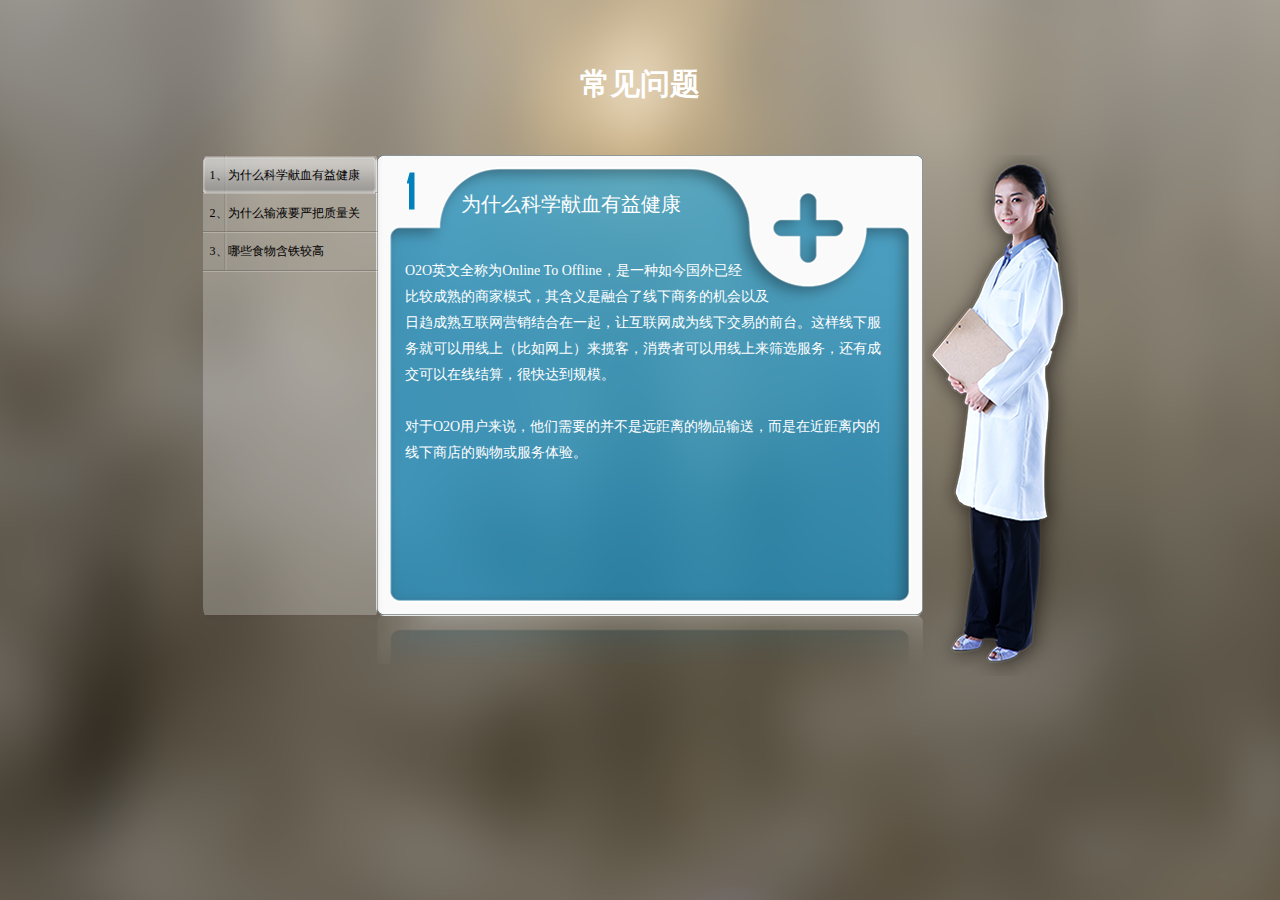
<file: FAQ.html>
<!DOCTYPE html>
<html>
    <head>
        <title>常见问题</title>
        <meta charset="UTF-8">
        <meta name="viewport" content="width=device-width, initial-scale=1, maximum-scale=1,user-scalable=no"/>
        <!--<link rel="stylesheet" media="screen and (orientation:portrait)" href="statics/css/portrait-base.css" />-->
        <script type="text/javascript" src="statics/js/jquery.min.js"></script>
        <link type="text/css" rel="stylesheet" href="statics/css/animate.css"/>
        <style>
            *{margin:0px;padding:0px;}
            body{background: url(statics/images/bg_faq.png) 0 0 no-repeat;}
            .FAQ_main{font-size: 36px;color: white;width:980px;height:740px;margin:0 auto;padding-top:5%;}
            .FAQ_main h5{text-align: center;font-family:幼圆;margin-bottom:50px;}
            .question_card{width:875px;height:544px;margin: 0 auto;font-size:14px;}
            .card_tab{background:url(statics/images/card_bg.png) 0 0 no-repeat;width:720px;height:510px;float:left;}
            .card_tab ul{float:left;width:173px;height:360px;color:#666;list-style-type:none;color:black;}
            .card_tab ul li{width:166px;height:38px;font:12px/40px 黑体;padding-left:7px;cursor: pointer;}
            .card_tab ul li.current{background: url(statics/images/Interactive_listbg.png) 0 2px no-repeat;}
            .box_tab{width:520px;height:445px;margin-right:15px;margin-top:5px;float:right;}
            .box_tab div{width:485px;height:420px;margin:0 auto;padding-top: 10px;display: none;}
            .box_tab div p{line-height:26px;margin-top:40px;}
            .main_title{font:20px 幼圆;margin-left:40px;}
            .doctot{float:right;animation-delay:0.5s;}
        </style>
    </head>
    <body>
        <div class="FAQ_main">
            <h5>常见问题</h5>
            <div class="question_card">
                <div class="card_tab animated zoomInDown">
                    <ul>
                        <li class="current">1、为什么科学献血有益健康</li>
                        <li>2、为什么输液要严把质量关</li>
                        <li>3、哪些食物含铁较高</li>
                    </ul> 
                    <div class="box_tab">
                        <div class="list_box" style="display:block">
                            <img src="statics/images/num1.png"/>
                            <span class="main_title">为什么科学献血有益健康</span>
                            <p>
                                O2O英文全称为Online To Offline，是一种如今国外已经<br/>
                                比较成熟的商家模式，其含义是融合了线下商务的机会以及<br/>
                                日趋成熟互联网营销结合在一起，让互联网成为线下交易的前台。这样线下服务就可以用线上（比如网上）来揽客，消费者可以用线上来筛选服务，还有成交可以在线结算，很快达到规模。
                                <br/><br/>
                                对于O2O用户来说，他们需要的并不是远距离的物品输送，而是在近距离内的线下商店的购物或服务体验。
                            </p>
                        </div>
                        <div class="list_box">
                            <img src="statics/images/num2.png"/>
                            <span class="main_title">为什么输液要严把质量关</span>
                            <p>
                                O2O英文全称为Online To Offline，是一种如今国外已经<br/>
                                比较成熟的商家模式，其含义是融合了线下商务的机会以及<br/>
                                日趋成熟互联网营销结合在一起，让互联网成为线下交易的前台。这样线下服务就可以用线上（比如网上）来揽客，消费者可以用线上来筛选服务，还有成交可以在线结算，很快达到规模。
                                <br/><br/>
                                对于O2O用户来说，他们需要的并不是远距离的物品输送，而是在近距离内的线下商店的购物或服务体验。
                            </p>
                        </div>
                        <div  class="list_box">
                            <img src="statics/images/num3.png"/>
                            <span class="main_title">哪些食物含铁较高</span>
                            <p>
                                O2O英文全称为Online To Offline，是一种如今国外已经<br/>
                                比较成熟的商家模式，其含义是融合了线下商务的机会以及<br/>
                                日趋成熟互联网营销结合在一起，让互联网成为线下交易的前台。这样线下服务就可以用线上（比如网上）来揽客，消费者可以用线上来筛选服务，还有成交可以在线结算，很快达到规模。
                                <br/><br/>
                                对于O2O用户来说，他们需要的并不是远距离的物品输送，而是在近距离内的线下商店的购物或服务体验。
                            </p>
                        </div>
                    </div>
                </div>
                <div class="doctot animated fadeInLeft"><img src="statics/images/doctot.png"/></div>
            </div>
        </div>
        <script>
            $(".card_tab ul").find("li").click(function(){
              $(this).addClass("current").siblings("li").removeClass();
              $('.list_box').eq($(this).index()).css('display','block').addClass('animated rotateInUpLeft').siblings('.list_box').css('display','none');
            });
        </script>
    </body>
</html>
</file>
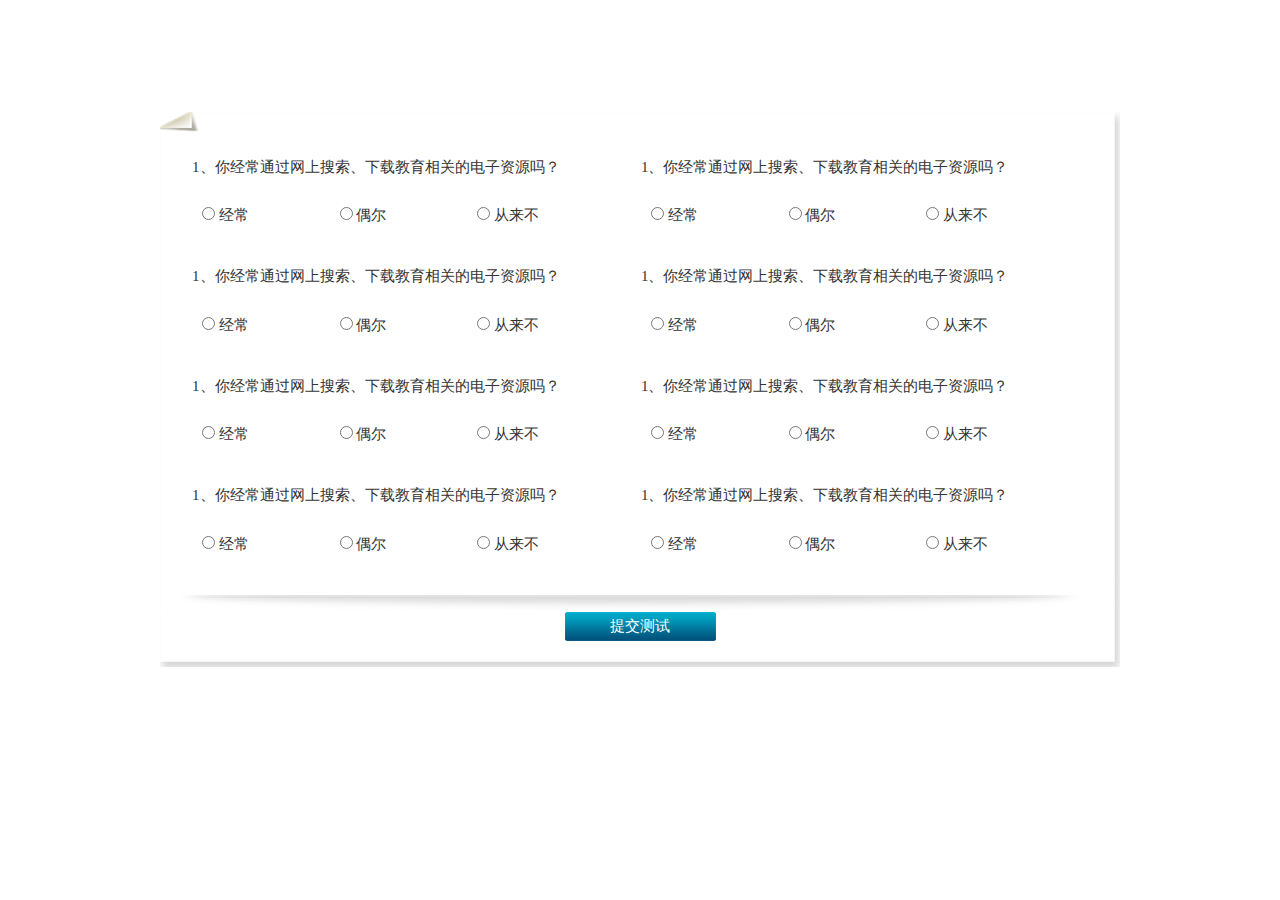
<file: healthTest.html>
<!DOCTYPE html>
<html>
    <head>
        <title>健康测试</title>
        <meta charset="UTF-8">
        <meta name="viewport" content="width=device-width, initial-scale=1, maximum-scale=1,user-scalable=no"/>
        <script type="text/javascript" src="statics/js/jquery.min.js"></script>
        <link type="text/css" rel="stylesheet" href="statics/css/animate.css"/>
        <style>
            *{margin:0px;padding:0px;}
            .healthTest_main{font-size: 36px;color: white;width:980px;height:740px;margin:0 auto;padding-top:4%;}
            .healthTest_main h5{text-align:center;margin-bottom:20px;}
            .Test_content{width:960px;height:555px;background:url(statics/images/healthTest.png) 0 0 no-repeat;margin:0 auto;box-sizing: border-box;padding-top:2%;}
            .Test_content table{margin-bottom:15px;}
            tr:nth-child(2n){height:40px;box-sizing: border-box;}
            tr:nth-child(2n) td{padding-left:10px;padding-bottom: 15px;}
            #ofter{color:red;}
        </style>
    </head>
    <body>
        <div class="healthTest_main">
            <h5>健康测试</h5>
            <div class="Test_content animated zoomIn">
                <div style="margin-bottom:40px;">
                    <table style="width:900px;height:440px;margin:0 auto;font:15px/10px 黑体;color:#333;">
                        <tr>
                            <td colspan="3">  1、你经常通过网上搜索、下载教育相关的电子资源吗？</td>
                            <td colspan="3">  1、你经常通过网上搜索、下载教育相关的电子资源吗？</td>
                        </tr>
                        <tr>
                            <td><input type="radio" name="seaech" id="ofter"> <label for="ofter">经常</label></td>
                            <td><input type="radio" name="seaech" id="occasionally"> <label for="occasionally">偶尔</label></td>
                            <td><input type="radio" name="seaech" id="never"> <label for="never">从来不</label></td>
                            <td><input type="radio" name="seaech" id="one"> <label for="one">经常</label></td>
                            <td><input type="radio" name="seaech" id="two"> <label for="two">偶尔</label></td>
                            <td><input type="radio" name="seaech" id="treen"> <label for="treen">从来不</label></td>
                        </tr>
                        <tr>
                            <td colspan="3">  1、你经常通过网上搜索、下载教育相关的电子资源吗？</td>
                            <td colspan="3">  1、你经常通过网上搜索、下载教育相关的电子资源吗？</td>
                        </tr>
                        <tr>
                            <td><input type="radio" name="seaech" id="ofter"> <label for="ofter">经常</label></td>
                            <td><input type="radio" name="seaech" id="occasionally"> <label for="occasionally">偶尔</label></td>
                            <td><input type="radio" name="seaech" id="never"> <label for="never">从来不</label></td>
                            <td><input type="radio" name="seaech" id="one"> <label for="one">经常</label></td>
                            <td><input type="radio" name="seaech" id="two"> <label for="two">偶尔</label></td>
                            <td><input type="radio" name="seaech" id="treen"> <label for="treen">从来不</label></td>
                        </tr>
                        <tr>
                            <td colspan="3">  1、你经常通过网上搜索、下载教育相关的电子资源吗？</td>
                            <td colspan="3">  1、你经常通过网上搜索、下载教育相关的电子资源吗？</td>
                        </tr>
                        <tr>
                            <td><input type="radio" name="seaech" id="ofter"> <label for="ofter">经常</label></td>
                            <td><input type="radio" name="seaech" id="occasionally"> <label for="occasionally">偶尔</label></td>
                            <td><input type="radio" name="seaech" id="never"> <label for="never">从来不</label></td>
                            <td><input type="radio" name="seaech" id="one"> <label for="one">经常</label></td>
                            <td><input type="radio" name="seaech" id="two"> <label for="two">偶尔</label></td>
                            <td><input type="radio" name="seaech" id="treen"> <label for="treen">从来不</label></td>
                        </tr>
                        <tr>
                            <td colspan="3">  1、你经常通过网上搜索、下载教育相关的电子资源吗？</td>
                            <td colspan="3">  1、你经常通过网上搜索、下载教育相关的电子资源吗？</td>
                        </tr>
                        <tr>
                            <td><input type="radio" name="seaech" id="ofter"> <label for="ofter">经常</label></td>
                            <td><input type="radio" name="seaech" id="occasionally"> <label for="occasionally">偶尔</label></td>
                            <td><input type="radio" name="seaech" id="never"> <label for="never">从来不</label></td>
                            <td><input type="radio" name="seaech" id="one"> <label for="one">经常</label></td>
                            <td><input type="radio" name="seaech" id="two"> <label for="two">偶尔</label></td>
                            <td><input type="radio" name="seaech" id="treen"> <label for="treen">从来不</label></td>
                        </tr>
                    </table>
                </div>
                <div style="width:151px;height:29px;color:white;font:15px/29px 宋体;background:url(statics/images/test_submit.png) 0 0 no-repeat;margin:0 auto;text-align:center;">提交测试</div>
            </div>
        </div>
    </body>
</html>
</file>
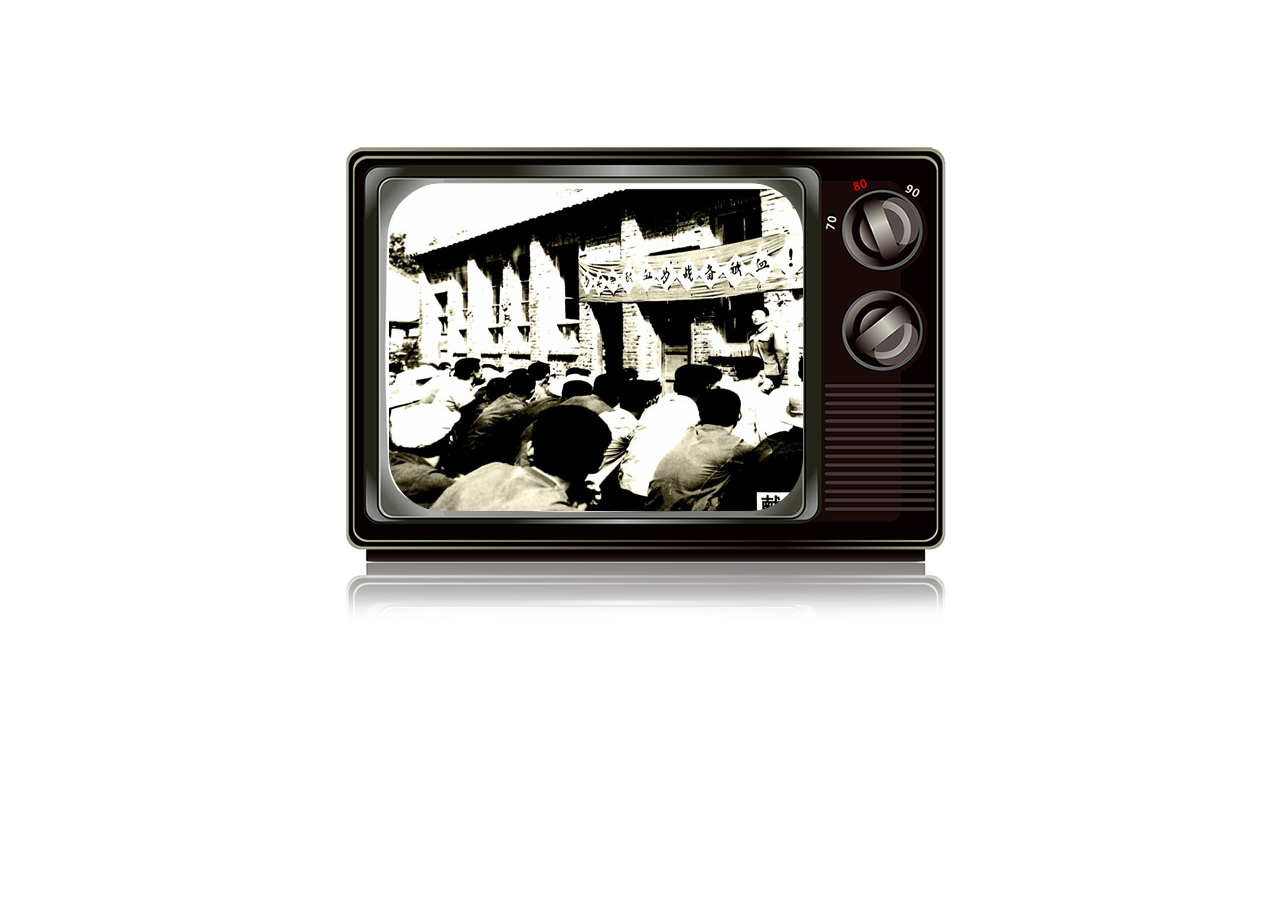
<file: history.html>
<!DOCTYPE html>
<html>
    <head>
        <title>历史演变</title>
        <meta charset="UTF-8">
        <meta name="viewport" content="width=device-width, initial-scale=1, maximum-scale=1,user-scalable=no"/>
        <link type="text/css" rel="stylesheet" href="statics/css/swiper.min.css"/>
        <script type="text/javascript" src="statics/js/jquery.min.js"></script>
        <script type="text/javascript" src="statics/js/swiper.min.js"></script>
        <link type="text/css" rel="stylesheet" href="statics/css/animate.css"/>
        <style>
            *{padding:0px;margin:0px;}
            .history_main{font-size: 36px;color: white;width:980px;height:740px;margin:0 auto;}
            .history{width:600px;height:479px;background: url('statics/images/history.png') 0 0 no-repeat;margin:15% auto auto 20%;}
            .windows{position:relative;top:36px;left:-50px;overflow: hidden;border-radius:54px;}
            .slider_box{/*position:absolute;left:-260px;top:-6px;width:897px;height:371px;*/border:red 1px solid;list-style-type:none;}
            .slider_box li{float:left;}
            .rotateButton{border: red 1px solid;width:110px;height:104px;position:absolute;top:26px;right:12px;}
            .swiper-container {
                width: 414px;
                height:328px;
            }
            .swiper-slide {
                text-align: center;
                font-size: 20px;    
                border:greenyellow 1px solid;
                /* Center slide text vertically */
                display: -webkit-box;
                display: -ms-flexbox;
                display: -webkit-flex;
                display: flex;
                -webkit-box-pack: center;
                -ms-flex-pack: center;
                -webkit-justify-content: center;
                justify-content: center;
                -webkit-box-align: center;
                -ms-flex-align: center;
                -webkit-align-items: center;
                align-items: center;
            }
        </style>
    </head>
    <body>
        <div class="history_main">
            <div class="history animated zoomInDown">  
                <div class="windows swiper-container">
                    <ul class="slider_box swiper-wrapper">
                        <li class="swiper-slide"><img src='statics/images/hisSlider.jpg'/></li>
                        <li class="swiper-slide"><img src='statics/images/hisSlider.jpg'/></li>  
                        <li class="swiper-slide"><img src='statics/images/hisSlider.jpg'/></li>
                        <li class="swiper-slide"><img src='statics/images/hisSlider.jpg'/></li>  
                    </ul>
                </div>
            </div>
        </div>
        <script>
        var swiper = new Swiper('.swiper-container', {
            pagination: '.swiper-pagination',
            paginationClickable: true,
            spaceBetween: 30,
            centeredSlides: true,
            autoplay: 3000,
            loop: true,
            autoplayDisableOnInteraction: false
             });
        </script>
    </body>
</html>
</file>
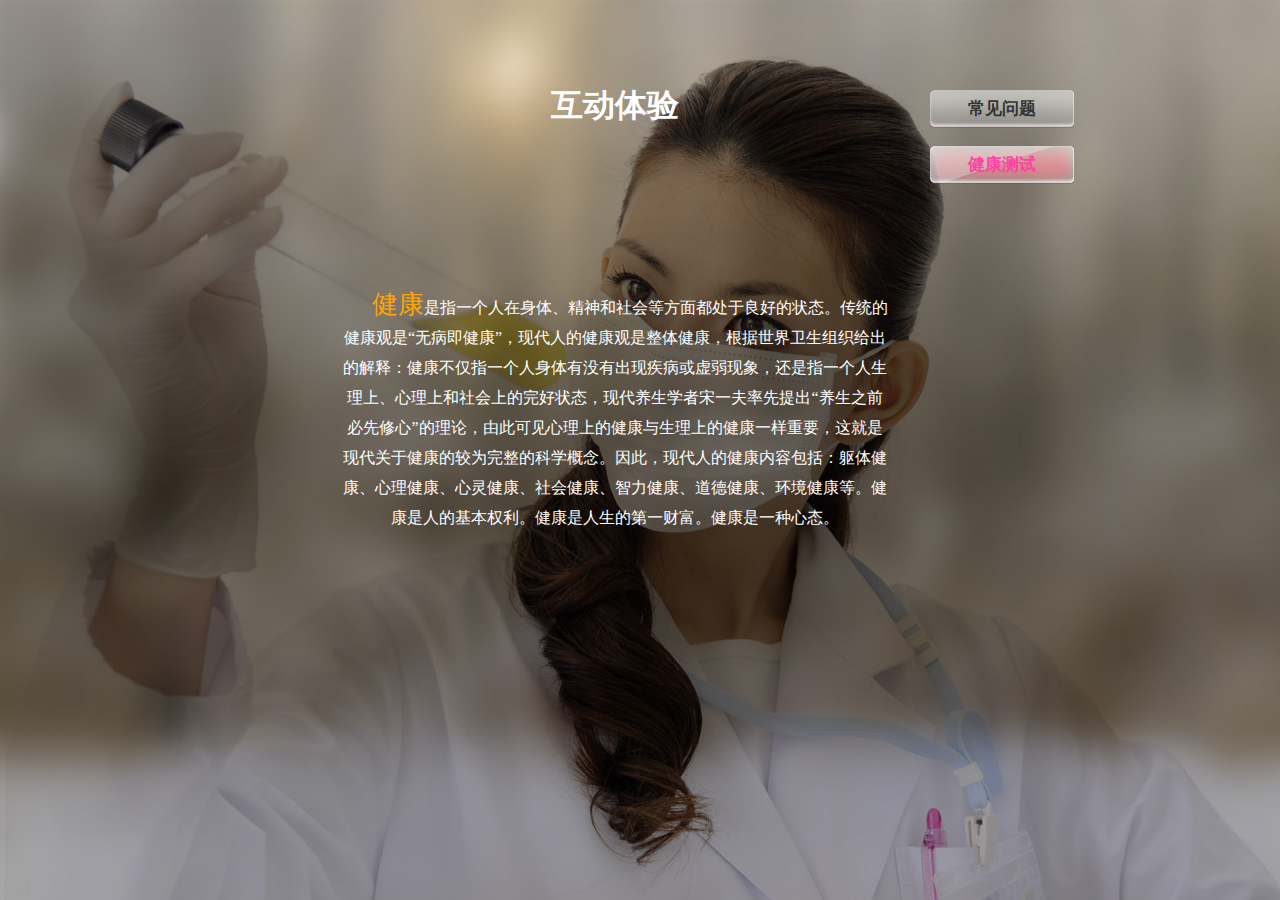
<file: Interactive.html>
<!DOCTYPE html>
<html>
    <head>
         <title>互动体验</title>
        <meta charset="UTF-8">
        <meta name="viewport" content="width=device-width, initial-scale=1, maximum-scale=1,user-scalable=no"/>
        <!--<link rel="stylesheet" media="screen and (orientation:portrait)" href="statics/css/portrait-base.css" />-->
        <script type="text/javascript" src="statics/js/jquery.min.js"></script>
        <link type="text/css" rel="stylesheet" href="statics/css/animate.css"/>
        <style>
           *{padding: 0px;margin: 0;}
           body{background:url(statics/images/bg_headthTest.jpg) 0 0 no-repeat;background-size:cover;}
           ul{list-style-type:none;}
           .Interactive_main{color: white;width:980px;height:750px;margin:0 auto;padding-top:7%;}
           .page_info{width:550px;height:460px;float:left;margin-left:190px;line-height:30px;text-align:center;word-spacing:25px;}
           .page_info h1{margin-bottom:170px;font-family:幼圆;}
           .page_tab{width:150px;height:300px;float:left;margin-left:40px;animation-delay:0.5s;}
           .page_tab li{width:144px;height:38px;margin-bottom:18px;text-align:center;line-height:38px;}
           .page_tab li:first-child{background: url(statics/images/Interactive_button.png) 0 0 no-repeat;}
           .healthTest{background: url(statics/images/Interactive_current.png) 0 0 no-repeat;}
           .page_tab li a{text-decoration:none;font:bold 17px/38px 幼圆;color:#333;}
        </style>
    </head>
    <body>
        <div class="Interactive_main">
            <div class="page_info ">
                <h1 class="animated bounceInLeft">互动体验</h1>
                <span class="animated zoomInDown">&nbsp;<span style="font-size:26px;color:orange;">健康</span>是指一个人在身体、精神和社会等方面都处于良好的状态。传统的健康观是“无病即健康”，现代人的健康观是整体健康，根据世界卫生组织给出的解释：健康不仅指一个人身体有没有出现疾病或虚弱现象，还是指一个人生理上、心理上和社会上的完好状态，现代养生学者宋一夫率先提出“养生之前必先修心”的理论，由此可见心理上的健康与生理上的健康一样重要，这就是现代关于健康的较为完整的科学概念。因此，现代人的健康内容包括：躯体健康、心理健康、心灵健康、社会健康、智力健康、道德健康、环境健康等。健康是人的基本权利。健康是人生的第一财富。健康是一种心态。</span>
            </div>
            <ul class="page_tab animated bounceInRight">
                <li><a href="FAQ.html" target="show">常见问题</a></li>
                <li class="healthTest"><a href="healthTest.html" target="show" style="color:#fb44a3;">健康测试</a></li>
            </ul>
        </div>
    </body>
</html>
</file>
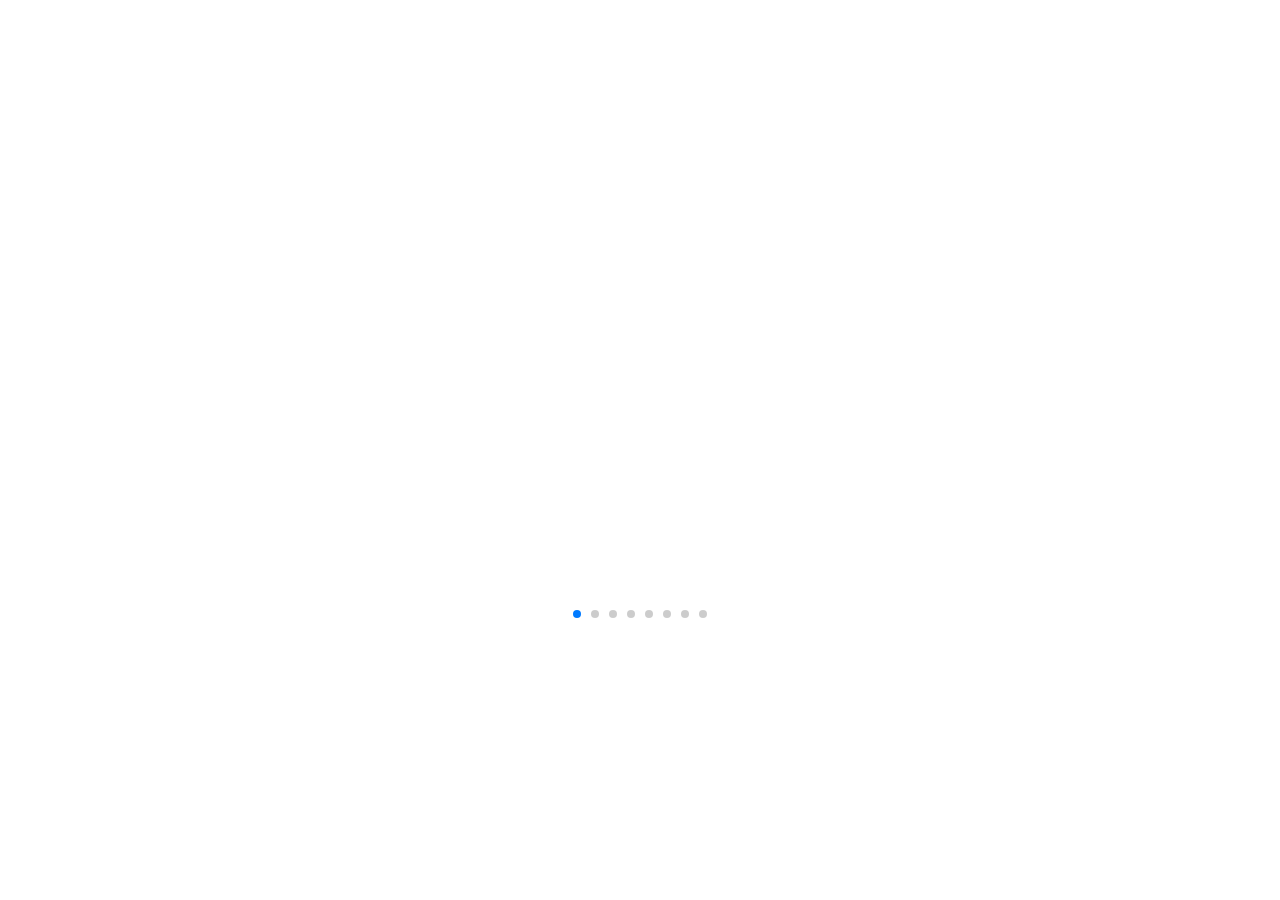
<file: knowledge.html>
<!DOCTYPE html>
<html>
    <head>
        <title>科普知识部分</title>
        <meta charset="UTF-8">
        <meta name="viewport" content="width=device-width, initial-scale=1, maximum-scale=1,user-scalable=no"/>
        <link type="text/css" rel="stylesheet" href="statics/css/swiper.min.css"/>
        <script type="text/javascript" src="statics/js/jquery-1.10.2.js"></script> 
        <script type="text/javascript" src="statics/js/swiper.min.js"></script>
        <script type="text/javascript" src="statics/js/layer.js"></script>  
        <link type="text/css" rel="stylesheet" href="statics/css/animate.css"/>
        <style>
            *{padding: 0px;margin: 0;}
            .knownledge_main{color: white;width:980px;height:740px;margin:0 auto;padding-top:6%;}
            .swiper-container {
                width: 760px;
                height: 510px;
                margin: 1px auto;
            }
            .swiper-slide {
                text-align: center;
                font-size: 20px;    
                /* Center slide text vertically */
                display: -webkit-box;
                display: -ms-flexbox;
                display: -webkit-flex;
                display: flex;
                -webkit-box-pack: center;
                -ms-flex-pack: center;
                -webkit-justify-content: center;
                justify-content: center;
                -webkit-box-align: center;
                -ms-flex-align: center;
                -webkit-align-items: center;
                align-items: center;
            }
            .lsits_left{width:402px;height:465px;float:left;padding-top:50px;}
            .lsits_right{width:402px;height:465px;float:left;margin-left:5px;padding-top:50px;}
            ul{list-style-type: none;}
            .knownledge_list li{line-height:65px;text-align:left;width:355px;cursor:pointer;float:left;margin-right:23px;overflow: hidden;}
        </style>
    </head>
    <body>
        <div class="knownledge_main">
            <h1 style="margin:0 auto; width:200px;font-family:幼圆;">科普知识</h1>
            <div class="swiper-container animated zoomInDown">
                <div class="swiper-wrapper">
                    <!-- 科普知识的一小块内容 -->
                    <div class="swiper-slide">
                        <ul class="knownledge_list">
                            <li>1. 稀有血型像熊猫一样珍贵。</li>
                            <li>2. 二有血型像熊猫一样珍贵。</li>
                            <li>3. 三有血型像熊猫一样珍贵。</li>
                            <li>4. 四有血型像熊猫一样珍贵。</li>
                            <li>5. 五有血型像熊猫一样珍贵。</li>
                            <li>6. 六有血型像熊猫一样珍贵。</li>
                            <li>7. 稀有血型像熊猫一样珍贵。</li>
                            <li>8. 稀有血型像熊猫一样珍贵。</li>
                            <li>9. 稀有血型像熊猫一样珍贵。</li>
                            <li>10. 稀有血型像熊猫一样珍贵。</li>
                            <li>11. 稀有血型像熊猫一样珍贵。</li>
                            <li>12. 科普知识是日常必备的小常识。</li>
                        </ul>
                    </div>
                    <div class="swiper-slide"> 
                        <ul class="knownledge_list">
                            <li>1. 第二屏的科普知识内容第一条。</li>
                            <li>2. 二有血型像熊猫一样珍贵。</li>
                            <li>3. 三有血型像熊猫一样珍贵。</li>
                            <li>4. 四有血型像熊猫一样珍贵。</li>
                            <li>5. 五有血型像熊猫一样珍贵。</li>
                            <li>6. 六有血型像熊猫一样珍贵。</li>
                            <li>7. 稀有血型像熊猫一样珍贵。</li>
                            <li>8. 稀有血型像熊猫一样珍贵。</li>
                            <li>9. 稀有血型像熊猫一样珍贵。</li>
                            <li>10. 稀有血型像熊猫一样珍贵。</li>
                            <li>11. 稀有血型像熊猫一样珍贵。</li>
                            <li>12. 科普知识是日常必备的小常识。</li>
                        </ul>
                    </div>
                    <div class="swiper-slide">Slide 3</div>
                    <div class="swiper-slide">Slide 4</div>
                    <div class="swiper-slide">Slide 5</div>
                    <div class="swiper-slide">Slide 6</div>
                    <div class="swiper-slide">Slide 7</div>
                    <div class="swiper-slide">Slide 8</div>
                </div>
                <script>
                    $('.swiper-slide li').click(function () {
                        var slideIndex=$(this).parent().parent().index()+1;
			var listIndex=$(this).index()+1;
                        layer.open({
                            type: 2,
                            title: '科普知识'+ slideIndex + '_' + listIndex + '则',
                            //maxmin: true,   //设置放大矿大窗口的
                            shadeClose: true, //点击遮罩关闭层
                            area: ['760px', '680px'],
                            content: 'knowledge_layer/iframe' + slideIndex + '_' + listIndex + '.html',
                        });
                    })
                    /**
                     $('.swiper-slide ul').find('li').each(function(i){  
                     
                     $(this).click(function(){
                     layer.open({
                     type: 2,
                     //maxmin: true,   //设置放大矿大窗口的
                     shadeClose: true, //点击遮罩关闭层
                     area : ['760px' , '680px'],
                     // content: 'knowledge_layer/iframe_i.html'
                     });
                     });
                     });**/
                </script>
                <!-- Add Pagination -->
                <div class="swiper-pagination red"></div>
            </div>
            <!--滑块切换结束-->
        </div>
        <script>
            var swiper = new Swiper('.swiper-container', {
                pagination: '.swiper-pagination',
                paginationClickable: true,
                spaceBetween: 30,
            });
        </script>
    </body>
</html>
</file>
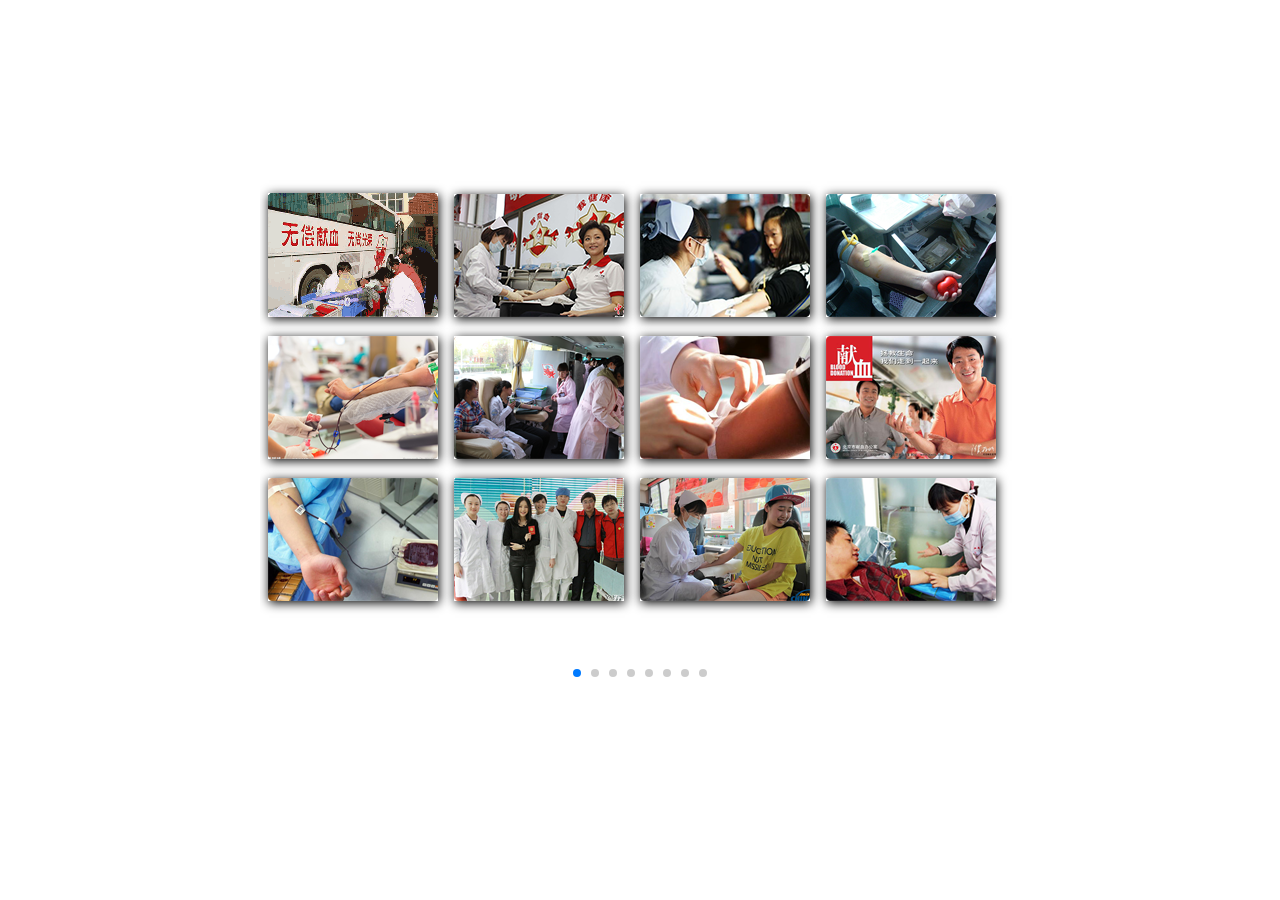
<file: mien.html>
<!DOCTYPE html>
<html>
    <head>
        <title>科普知识部分</title>
         <meta charset="UTF-8">
        <meta name="viewport" content="width=device-width, initial-scale=1, maximum-scale=1,user-scalable=no"/>
        <meta http-equiv="imagetoolbar" content="no"/>  
        <link type="text/css" rel="stylesheet" href="statics/css/swiper.min.css"/>
        <script type="text/javascript" src="statics/js/jquery-1.10.2.js"></script> 
        <script type="text/javascript" src="statics/js/swiper.min.js"></script>
        <script type="text/javascript" src="statics/source/jquery.fancybox.pack.js?v=2.1.5"></script>
	<link rel="stylesheet" type="text/css" href="statics/source/jquery.fancybox.css?v=2.1.5" media="screen" />
         <link type="text/css" rel="stylesheet" href="statics/css/animate.css"/>
        <script type="text/javascript">
            $(".fancybox-effects-d").fancybox({
                padding: 0,
                openEffect : 'elastic',
                openSpeed  : 150,
                closeEffect : 'elastic',
                closeSpeed  : 150,
                closeClick : true,
                helpers : {
                        speedOut : 0
                }
                    });
        </script>
        <style>
            *{padding: 0px;margin:0px;}
            .knownledge_main{color: white;width:980px;height:740px;margin:0 auto;padding-top:6%;}
            .swiper-container {
                width: 760px;
                height: 550px;
                margin: 20px auto;
            }
            .swiper-slide {
                font-size: 20px;    
                padding-top: 5%;
                padding-left:1%;
            }
            p{padding-top:14px;}
            p img{margin-right:11px;box-shadow: 1px 2px 10px  #000000;}
        </style>
    </head>
    <body>
        <div class="knownledge_main">
            <h1 style="margin:0 auto; width:200px;font-family: 幼圆;">员工风采</h1>
            <div class="swiper-container animated zoomInDown">
                <div class="swiper-wrapper">
                    <!-- 科普知识的一小块内容 -->
                    <div class="swiper-slide">
                        <p>
                            <a class="fancybox-effects-d" href="statics/images/mien/1_1.jpg" title="第一屏第一张的图片"><img src="statics/images/mien/1_1.png" alt="" /></a>
                            <a class="fancybox-effects-d" href="statics/images/mien/1_2.jpg"><img src="statics/images/mien/1_2.png" alt="" /></a>
                            <a class="fancybox-effects-d" href="statics/images/mien/1_3.jpg"><img src="statics/images/mien/1_3.png" alt="" /></a>
                            <a class="fancybox-effects-d" href="statics/images/mien/1_4.jpg"><img src="statics/images/mien/1_4.png" alt="" /></a>
                        </p>
                        <p>
                            <a class="fancybox-effects-d" href="statics/images/mien/1_5.jpg" title="第一屏第一张的图片"><img src="statics/images/mien/1_5.png" alt="" /></a>
                            <a class="fancybox-effects-d" href="statics/images/mien/1_6.jpg"><img src="statics/images/mien/1_6.png" alt="" /></a>
                            <a class="fancybox-effects-d" href="statics/images/mien/1_7.jpg"><img src="statics/images/mien/1_7.png" alt="" /></a>
                            <a class="fancybox-effects-d" href="statics/images/mien/1_8.jpg"><img src="statics/images/mien/1_8.png" alt="" /></a>
                        </p>
                        <p>
                            <a class="fancybox-effects-d" href="statics/images/mien/1_9.jpg" title="第一屏第一张的图片"><img src="statics/images/mien/1_9.png" alt="" /></a>
                            <a class="fancybox-effects-d" href="statics/images/mien/1_10.jpg"><img src="statics/images/mien/1_10.png" alt="" /></a>
                            <a class="fancybox-effects-d" href="statics/images/mien/1_11.jpg"><img src="statics/images/mien/1_11.png" alt="" /></a>
                            <a class="fancybox-effects-d" href="statics/images/mien/1_12.jpg"><img src="statics/images/mien/1_12.png" alt="" /></a>
                        </p>
                    </div>
                    <div class="swiper-slide">Slide 2</div>
                    <div class="swiper-slide">Slide 3</div>
                    <div class="swiper-slide">Slide 4</div>
                    <div class="swiper-slide">Slide 5</div>
                    <div class="swiper-slide">Slide 6</div>
                    <div class="swiper-slide">Slide 7</div>
                    <div class="swiper-slide">Slide 8</div>
                </div>
                <!-- Add Pagination -->
                <div class="swiper-pagination red"></div>
            </div>
            <!--滑块切换结束-->
        </div>
        <script>
            var swiper = new Swiper('.swiper-container', {
                pagination: '.swiper-pagination',
                paginationClickable: true,
                spaceBetween: 30,
            });
        </script>
    </body>
</html>
</file>
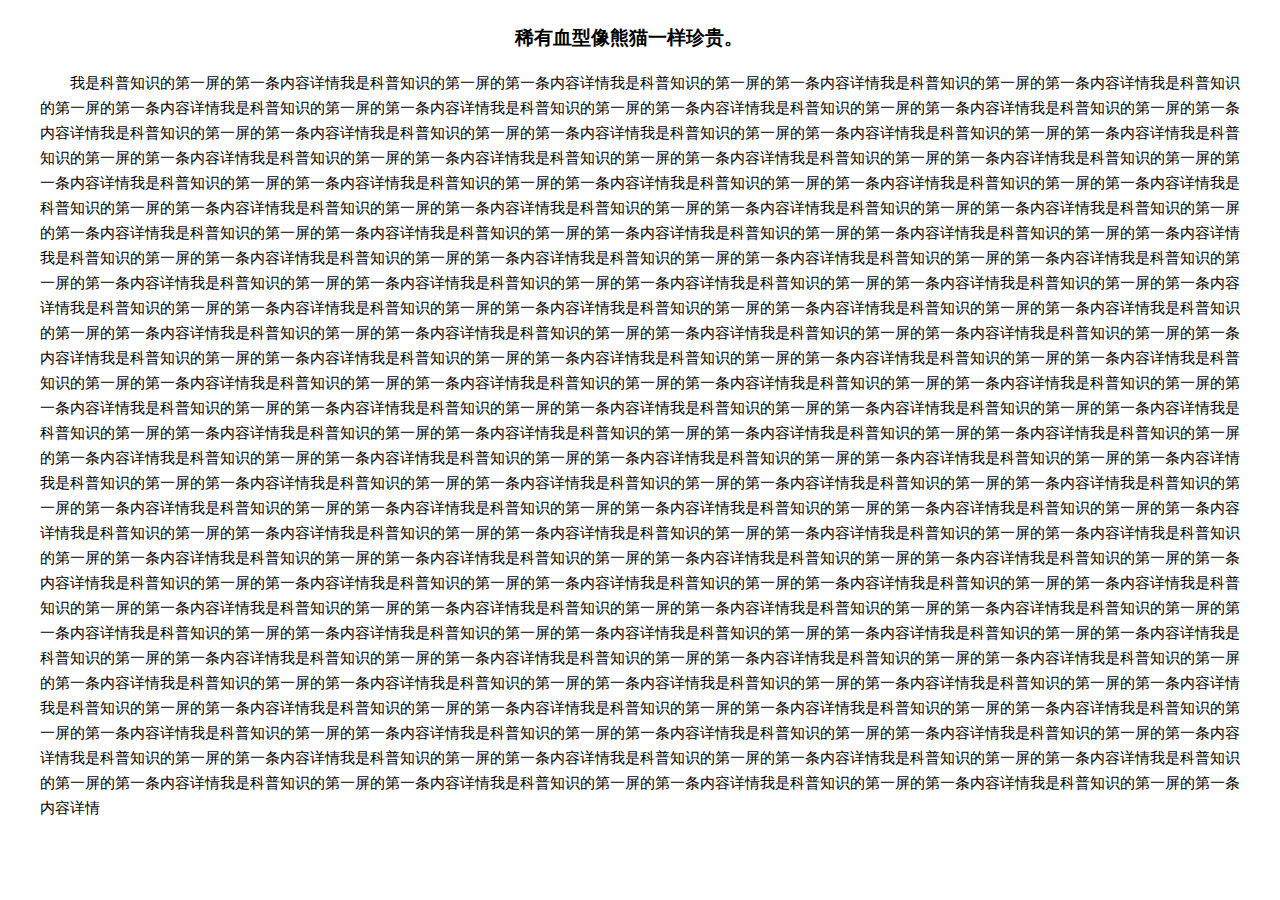
<file: knowledge_layer/iframe1_1.html>
<!DOCTYPE html>
<html>
    <head>
        <title>科普知识第一屏第一条</title>
        <meta charset="UTF-8">
        <meta name="viewport" content="width=device-width, initial-scale=1.0">
        <style>
            *{padding:0px;margin:0px;}
            body{padding:25px 40px;}
            .content{
                text-indent:30px;
                line-height:27px;
                font:15px/25px 微软雅黑;
            }
            h3{margin:0 auto;width:250px;margin-bottom: 20px;}
        </style>
    </head>
    <body>
        <h3> 稀有血型像熊猫一样珍贵。</h3>
        <div class="content">我是科普知识的第一屏的第一条内容详情我是科普知识的第一屏的第一条内容详情我是科普知识的第一屏的第一条内容详情我是科普知识的第一屏的第一条内容详情我是科普知识的第一屏的第一条内容详情我是科普知识的第一屏的第一条内容详情我是科普知识的第一屏的第一条内容详情我是科普知识的第一屏的第一条内容详情我是科普知识的第一屏的第一条内容详情我是科普知识的第一屏的第一条内容详情我是科普知识的第一屏的第一条内容详情我是科普知识的第一屏的第一条内容详情我是科普知识的第一屏的第一条内容详情我是科普知识的第一屏的第一条内容详情我是科普知识的第一屏的第一条内容详情我是科普知识的第一屏的第一条内容详情我是科普知识的第一屏的第一条内容详情我是科普知识的第一屏的第一条内容详情我是科普知识的第一屏的第一条内容详情我是科普知识的第一屏的第一条内容详情我是科普知识的第一屏的第一条内容详情我是科普知识的第一屏的第一条内容详情我是科普知识的第一屏的第一条内容详情我是科普知识的第一屏的第一条内容详情我是科普知识的第一屏的第一条内容详情我是科普知识的第一屏的第一条内容详情我是科普知识的第一屏的第一条内容详情我是科普知识的第一屏的第一条内容详情我是科普知识的第一屏的第一条内容详情我是科普知识的第一屏的第一条内容详情我是科普知识的第一屏的第一条内容详情我是科普知识的第一屏的第一条内容详情我是科普知识的第一屏的第一条内容详情我是科普知识的第一屏的第一条内容详情我是科普知识的第一屏的第一条内容详情我是科普知识的第一屏的第一条内容详情我是科普知识的第一屏的第一条内容详情我是科普知识的第一屏的第一条内容详情我是科普知识的第一屏的第一条内容详情我是科普知识的第一屏的第一条内容详情我是科普知识的第一屏的第一条内容详情我是科普知识的第一屏的第一条内容详情我是科普知识的第一屏的第一条内容详情我是科普知识的第一屏的第一条内容详情我是科普知识的第一屏的第一条内容详情我是科普知识的第一屏的第一条内容详情我是科普知识的第一屏的第一条内容详情我是科普知识的第一屏的第一条内容详情我是科普知识的第一屏的第一条内容详情我是科普知识的第一屏的第一条内容详情我是科普知识的第一屏的第一条内容详情我是科普知识的第一屏的第一条内容详情我是科普知识的第一屏的第一条内容详情我是科普知识的第一屏的第一条内容详情我是科普知识的第一屏的第一条内容详情我是科普知识的第一屏的第一条内容详情我是科普知识的第一屏的第一条内容详情我是科普知识的第一屏的第一条内容详情我是科普知识的第一屏的第一条内容详情我是科普知识的第一屏的第一条内容详情我是科普知识的第一屏的第一条内容详情我是科普知识的第一屏的第一条内容详情我是科普知识的第一屏的第一条内容详情我是科普知识的第一屏的第一条内容详情我是科普知识的第一屏的第一条内容详情我是科普知识的第一屏的第一条内容详情我是科普知识的第一屏的第一条内容详情我是科普知识的第一屏的第一条内容详情我是科普知识的第一屏的第一条内容详情我是科普知识的第一屏的第一条内容详情我是科普知识的第一屏的第一条内容详情我是科普知识的第一屏的第一条内容详情我是科普知识的第一屏的第一条内容详情我是科普知识的第一屏的第一条内容详情我是科普知识的第一屏的第一条内容详情我是科普知识的第一屏的第一条内容详情我是科普知识的第一屏的第一条内容详情我是科普知识的第一屏的第一条内容详情我是科普知识的第一屏的第一条内容详情我是科普知识的第一屏的第一条内容详情我是科普知识的第一屏的第一条内容详情我是科普知识的第一屏的第一条内容详情我是科普知识的第一屏的第一条内容详情我是科普知识的第一屏的第一条内容详情我是科普知识的第一屏的第一条内容详情我是科普知识的第一屏的第一条内容详情我是科普知识的第一屏的第一条内容详情我是科普知识的第一屏的第一条内容详情我是科普知识的第一屏的第一条内容详情我是科普知识的第一屏的第一条内容详情我是科普知识的第一屏的第一条内容详情我是科普知识的第一屏的第一条内容详情我是科普知识的第一屏的第一条内容详情我是科普知识的第一屏的第一条内容详情我是科普知识的第一屏的第一条内容详情我是科普知识的第一屏的第一条内容详情我是科普知识的第一屏的第一条内容详情我是科普知识的第一屏的第一条内容详情我是科普知识的第一屏的第一条内容详情我是科普知识的第一屏的第一条内容详情我是科普知识的第一屏的第一条内容详情我是科普知识的第一屏的第一条内容详情我是科普知识的第一屏的第一条内容详情我是科普知识的第一屏的第一条内容详情我是科普知识的第一屏的第一条内容详情我是科普知识的第一屏的第一条内容详情我是科普知识的第一屏的第一条内容详情我是科普知识的第一屏的第一条内容详情我是科普知识的第一屏的第一条内容详情我是科普知识的第一屏的第一条内容详情我是科普知识的第一屏的第一条内容详情我是科普知识的第一屏的第一条内容详情我是科普知识的第一屏的第一条内容详情我是科普知识的第一屏的第一条内容详情我是科普知识的第一屏的第一条内容详情我是科普知识的第一屏的第一条内容详情我是科普知识的第一屏的第一条内容详情我是科普知识的第一屏的第一条内容详情我是科普知识的第一屏的第一条内容详情我是科普知识的第一屏的第一条内容详情我是科普知识的第一屏的第一条内容详情我是科普知识的第一屏的第一条内容详情我是科普知识的第一屏的第一条内容详情我是科普知识的第一屏的第一条内容详情我是科普知识的第一屏的第一条内容详情我是科普知识的第一屏的第一条内容详情我是科普知识的第一屏的第一条内容详情我是科普知识的第一屏的第一条内容详情我是科普知识的第一屏的第一条内容详情</div>
        
    </body>
</html>
</file>
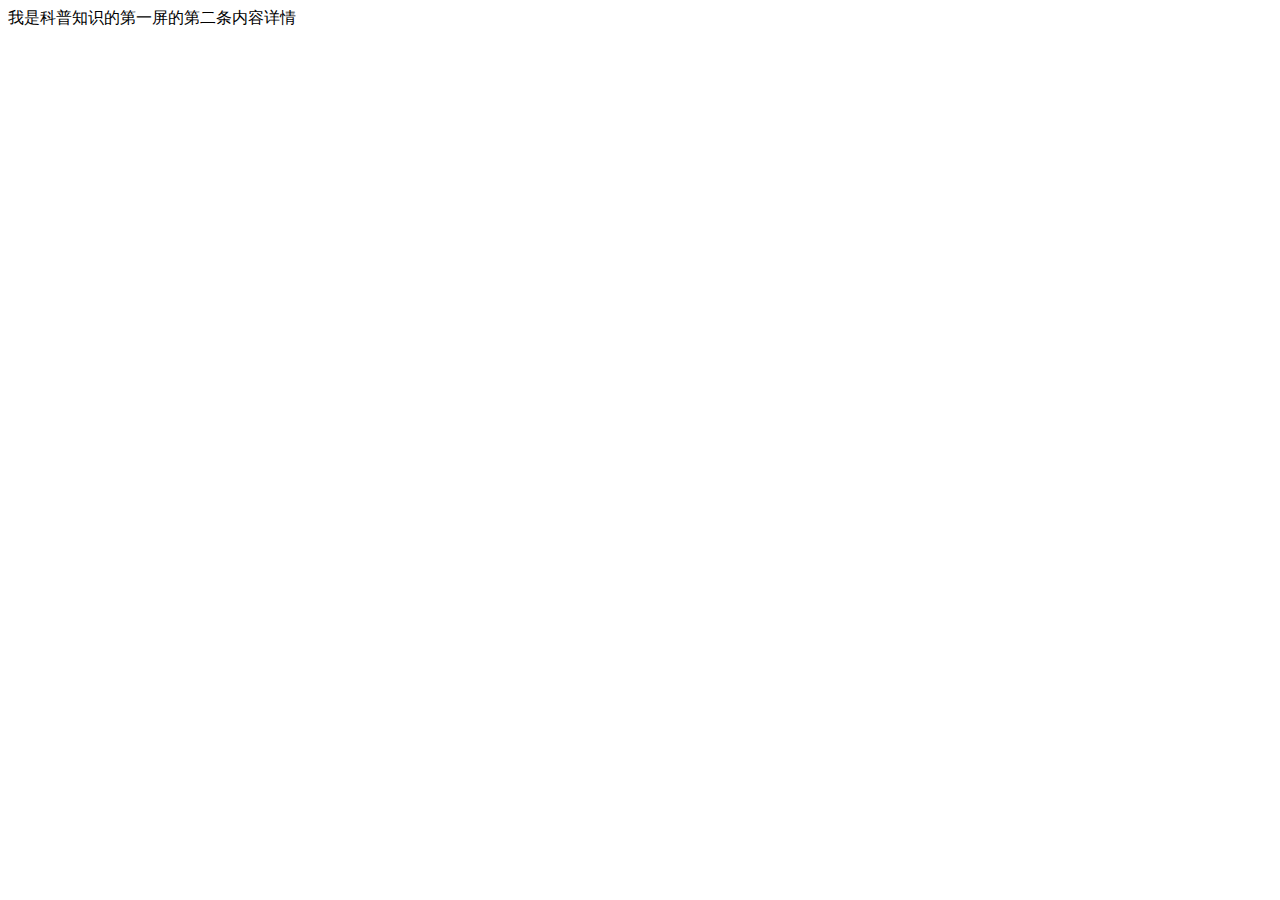
<file: knowledge_layer/iframe1_2.html>
<!DOCTYPE html>
<html>
    <head>
        <title>TODO supply a title</title>
        <meta charset="UTF-8">
        <meta name="viewport" content="width=device-width, initial-scale=1.0">
    </head>
    <body>
        <div>我是科普知识的第一屏的第二条内容详情</div>
    </body>
</html>
</file>
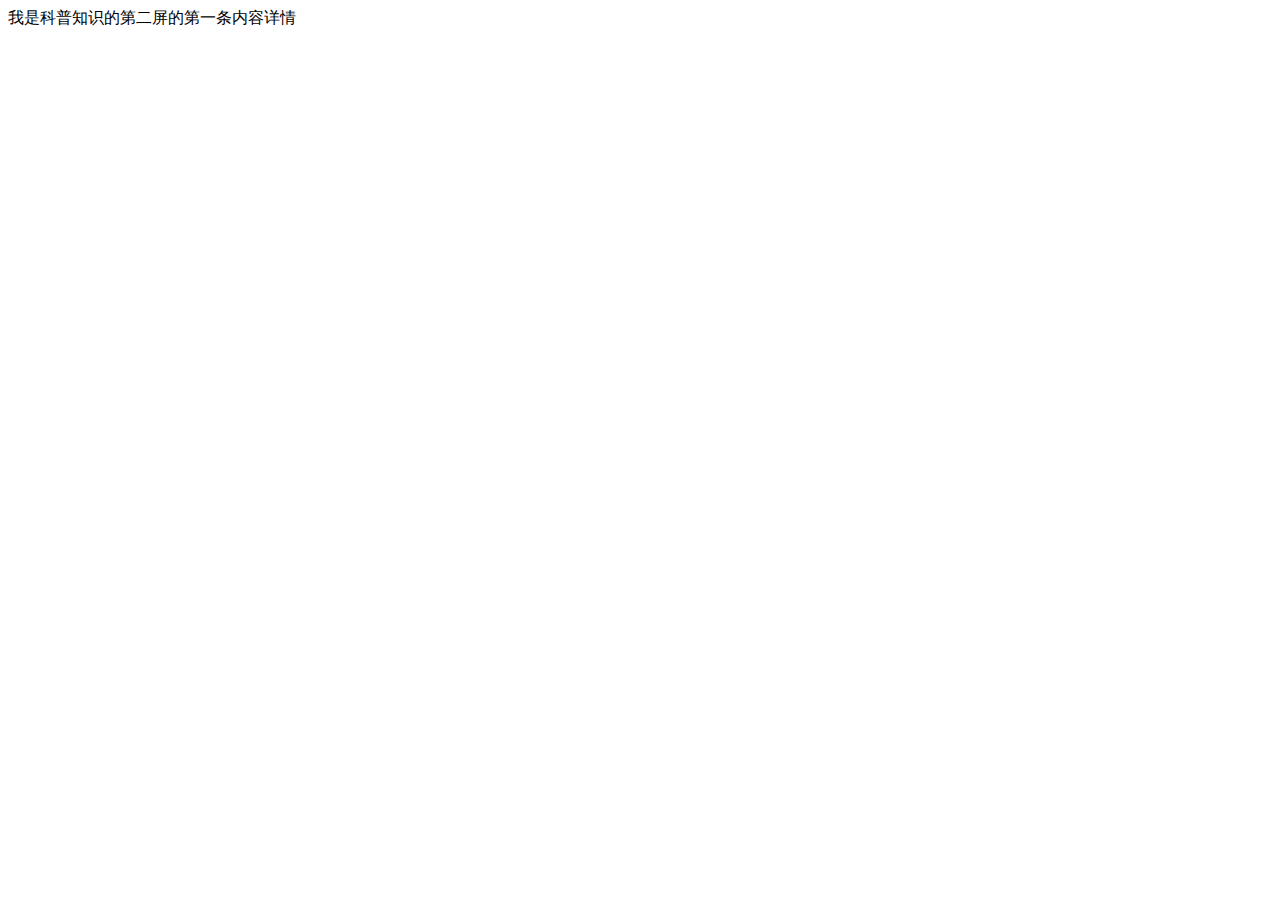
<file: knowledge_layer/iframe2_1.html>
<!DOCTYPE html>
<html>
    <head>
        <title>TODO supply a title</title>
        <meta charset="UTF-8">
        <meta name="viewport" content="width=device-width, initial-scale=1.0">
    </head>
    <body>
        <div>我是科普知识的第二屏的第一条内容详情</div>
    </body>
</html>
</file>
<file: statics/css/portrait-base.css>
@charset "utf-8";
body{background:url(../images/bgIndex_2048.jpg) 0 0 no-repeat;}
@media screen and (max-width:2048px){
body{background:url(../images/bgIndex_2048.jpg) 0 0 no-repeat;}
}
@media screen and (max-width:1920px){
body{background:url(../images/bgIndex_1920.jpg) 0 0 no-repeat;}
}
</file>
